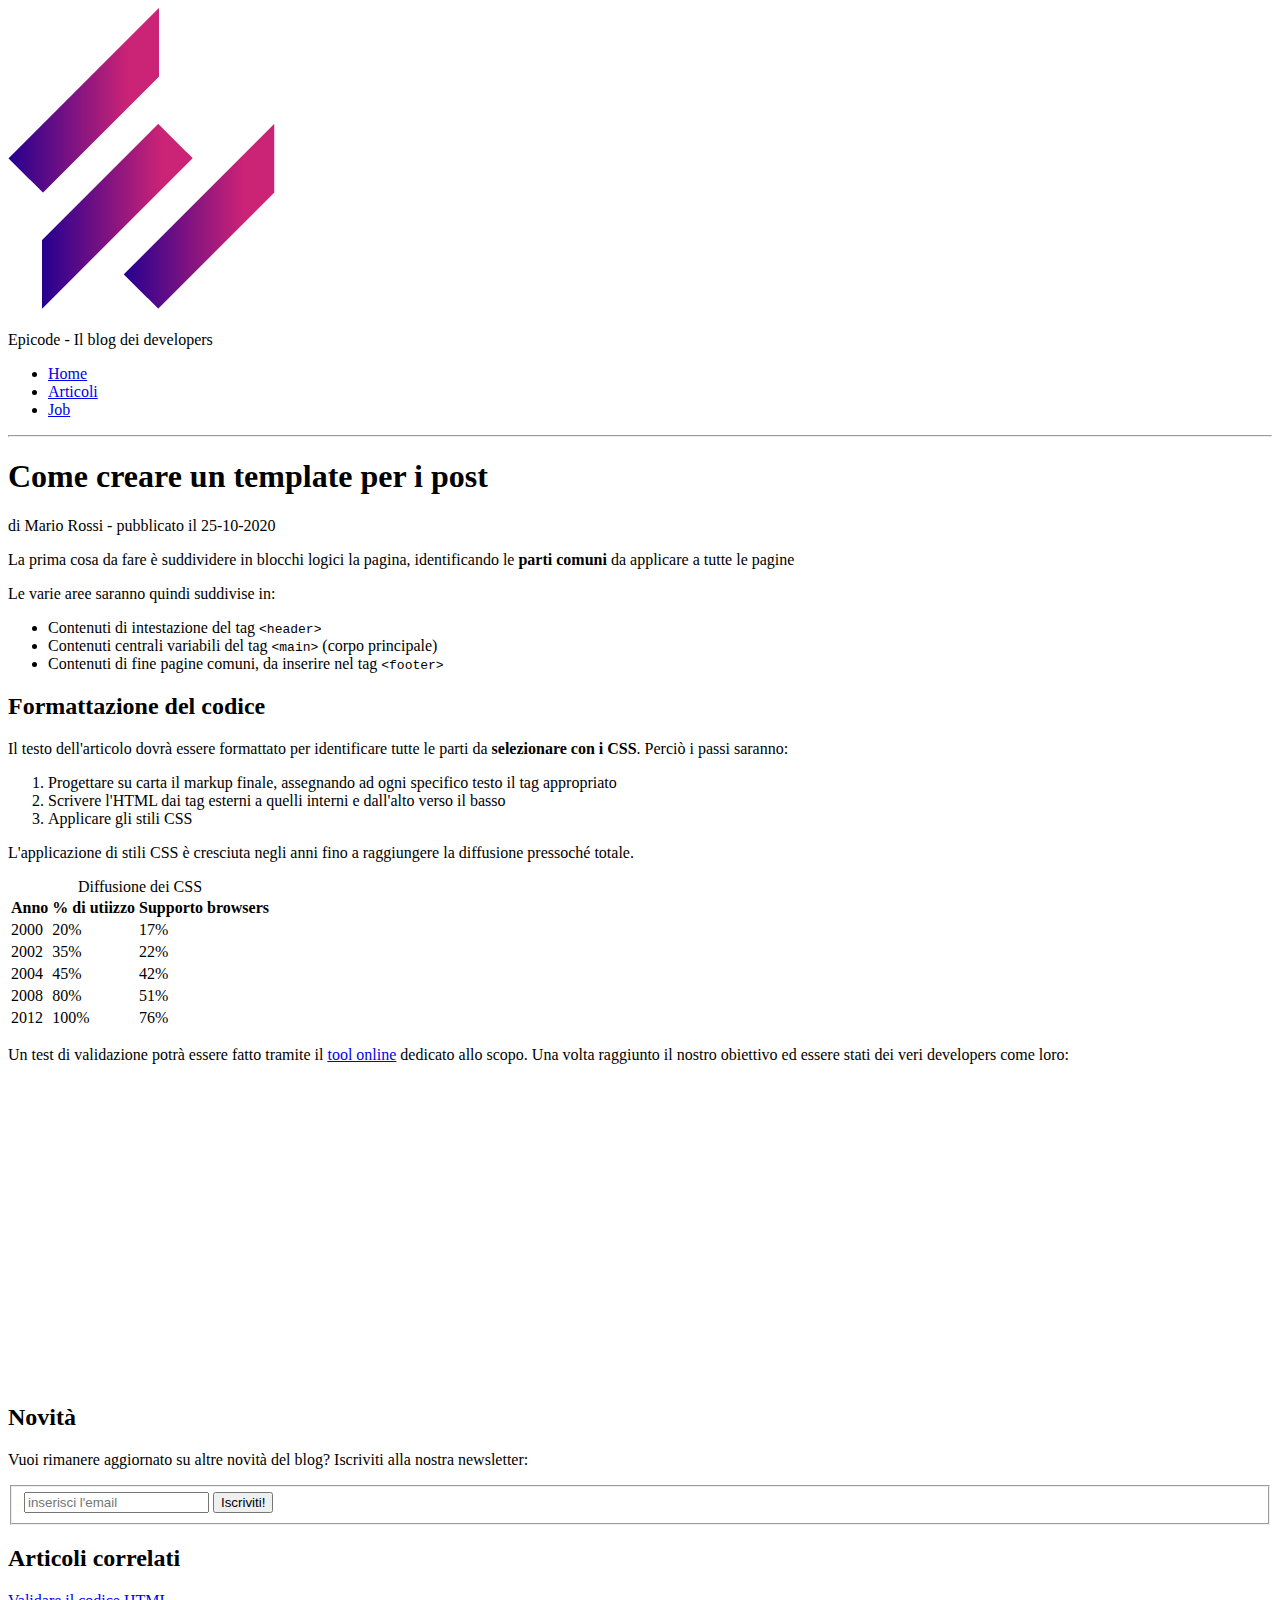
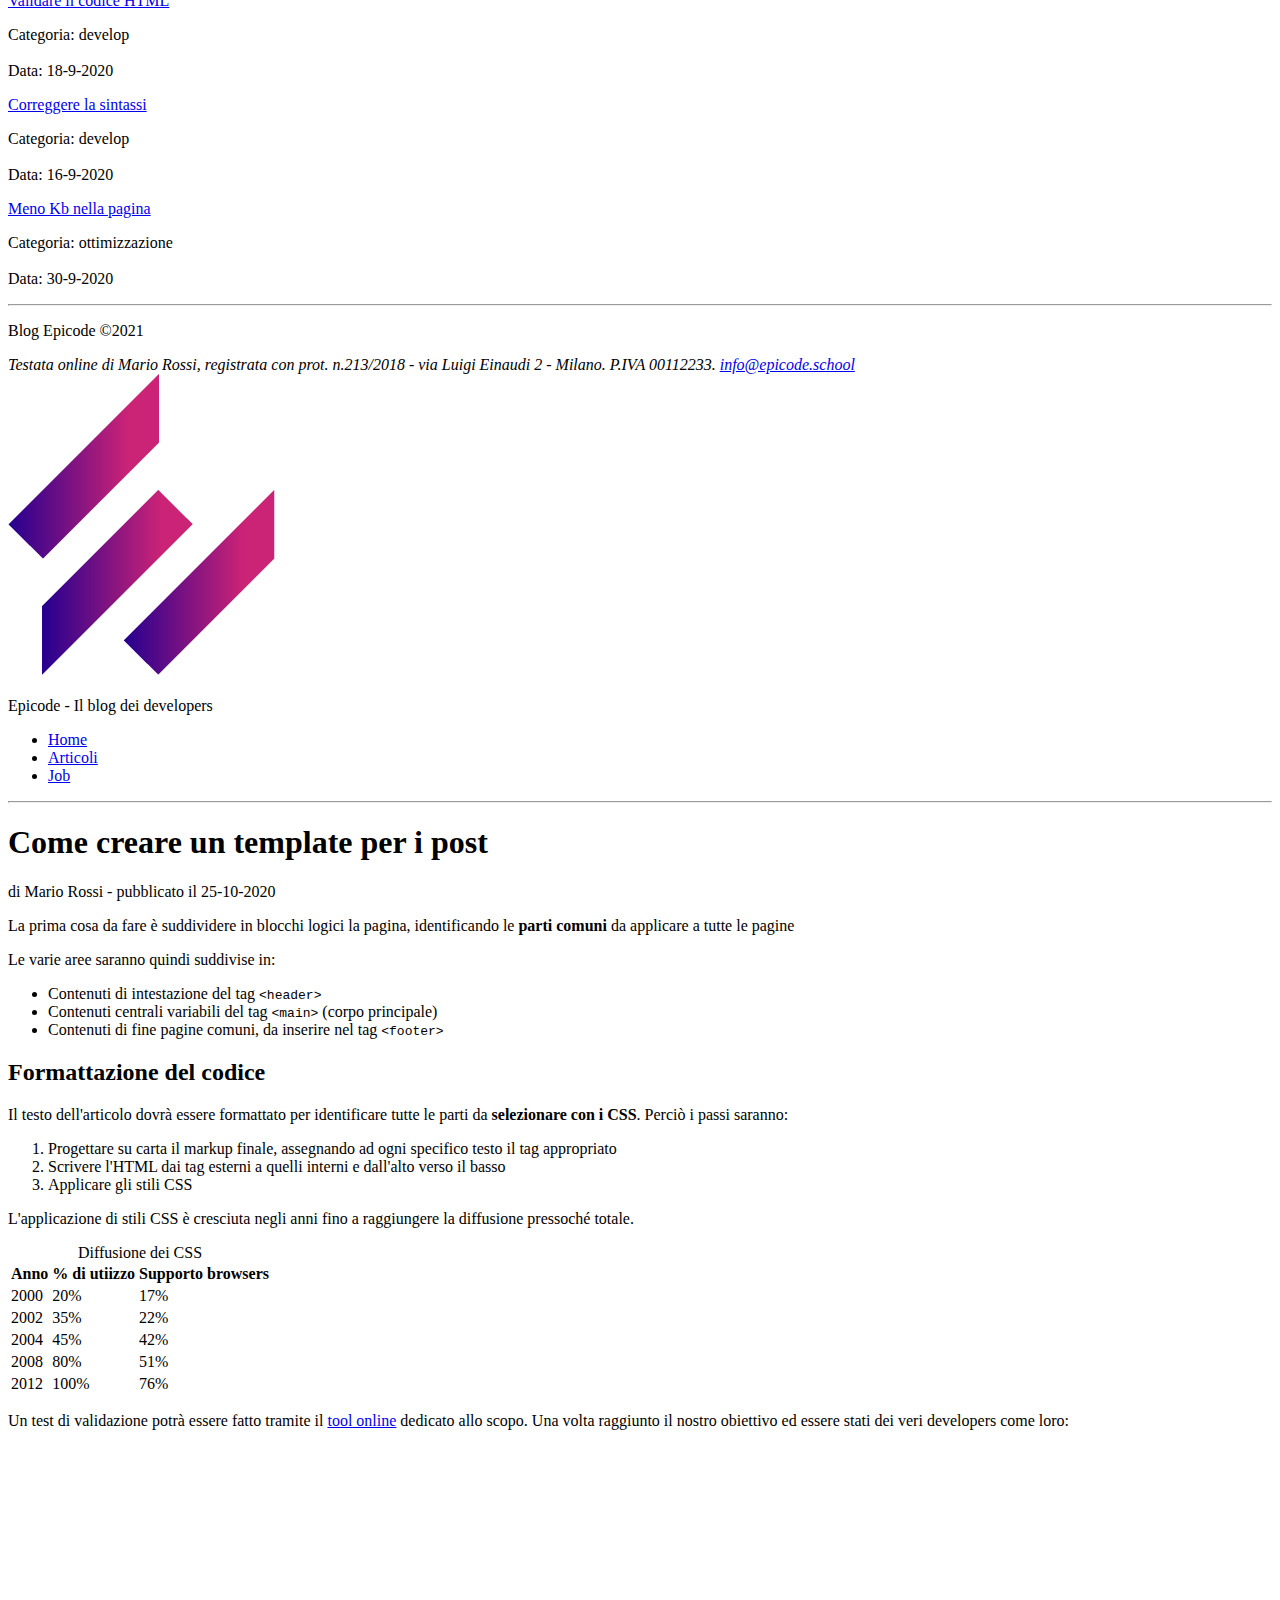
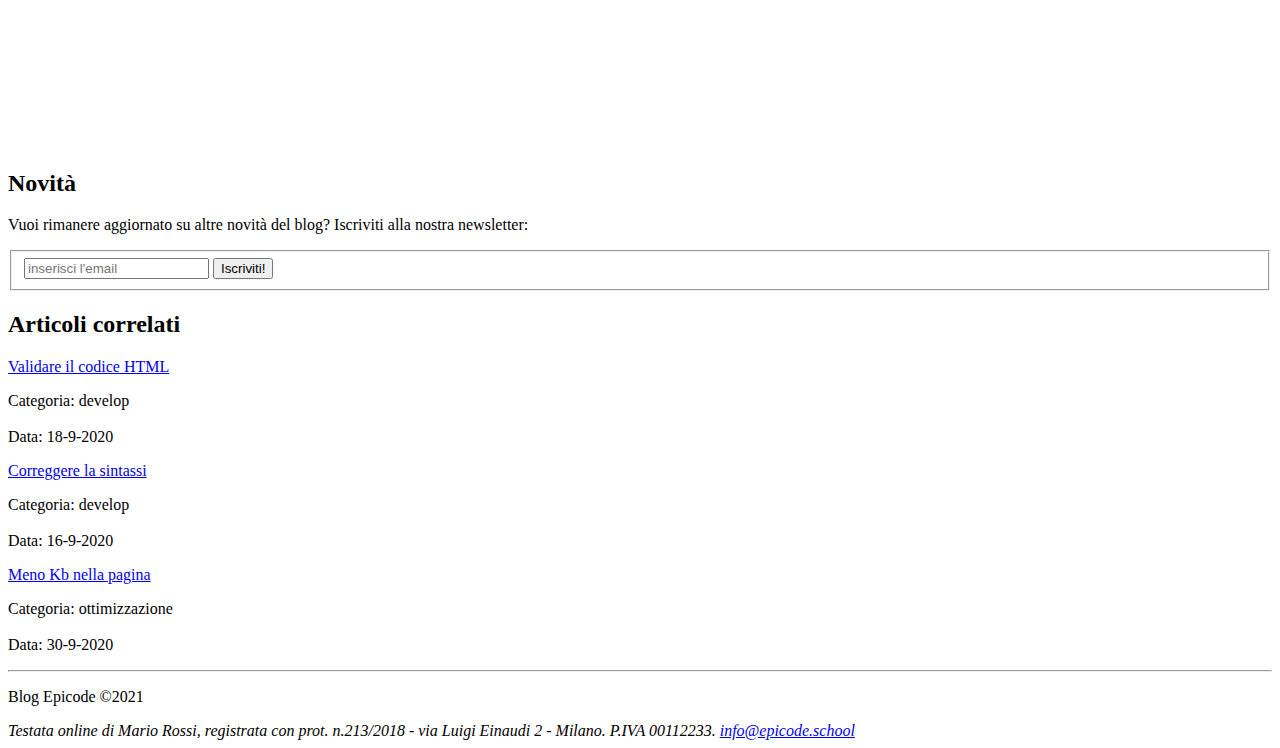
<file: Week1/Day2/index.html>
<!DOCTYPE html>
<html lang="it">

<head>
    <meta charset="UTF-8">
    <meta name="viewport" content="width=device-width, initial-scale=1.0">
    <meta name="description"
        content="Primi passi operativi per creare un modello di pagina HTML per un post. Scopri come iniziare in modo facile.">
    <title>Sviluppo di una pagina web - Blog Epicode</title>
</head>

<body>
    <header>
        <img src="assets/img/EPICODE-pitto-color.png" alt="Logo epicode"> <br><br>
        <caption>Epicode - Il blog dei developers</caption>
        <nav>
            <ul>
                <li>
                    <a href="javascript:void(0)">Home</a>
                </li>
                <li>
                    <a href="javascript:void(0)">Articoli</a>
                </li>
                <li>
                    <a href="javascript:void(0)">Job</a>
                </li>
            </ul>
        </nav>
        <hr>
    </header>
    <main>
        <article>
            <h1>Come creare un template per i post</h1>
            <p>di Mario Rossi - pubblicato il 25-10-2020</p>
            <p>La prima cosa da fare è suddividere in blocchi logici la pagina, identificando le <strong>parti
                    comuni</strong>
                da
                applicare a tutte le pagine </p>
            <p>Le varie aree saranno quindi suddivise in:
            <ul>
                <li>
                    Contenuti di intestazione del tag <kbd> &lt;header&gt;</kbd>
                </li>
                <li>
                    Contenuti centrali variabili del tag <kbd> &lt;main&gt;</kbd> (corpo principale)
                </li>
                <li>
                    Contenuti di fine pagine comuni, da inserire nel tag <kbd> &lt;footer&gt;</kbd>
                </li>
            </ul>

            <h2>Formattazione del codice</h2>
            <p>Il testo dell'articolo dovrà essere formattato per identificare tutte le parti da
                <strong>selezionare con i
                    CSS</strong>. Perciò i passi saranno:
            <ol>
                <li>Progettare su carta il markup finale, assegnando ad ogni specifico testo il tag appropriato
                </li>
                <li>Scrivere l'HTML dai tag esterni a quelli interni e dall'alto verso il basso</li>
                <li>Applicare gli stili CSS</li>
            </ol>
            L'applicazione di stili CSS è cresciuta negli anni fino a raggiungere la diffusione pressoché
            totale.
            </p>
            <table>
                <tbody>
                    <caption>Diffusione dei CSS</caption>
                    <tr>
                        <th> Anno</th>
                        <th> % di utiizzo</th>
                        <th> Supporto browsers</th>
                    </tr>
                    <tr>
                        <td>2000</td>
                        <td>20%</td>
                        <td>17%</td>
                    </tr>
                    <tr>
                        <td>2002</td>
                        <td>35%</td>
                        <td>22%</td>
                    </tr>
                    <tr>
                        <td>2004</td>
                        <td>45%</td>
                        <td>42%</td>
                    </tr>
                    <tr>
                        <td>2008</td>
                        <td>80%</td>
                        <td>51%</td>
                    </tr>
                    <tr>
                        <td>2012</td>
                        <td>100%</td>
                        <td>76%</td>
                    </tr>

                </tbody>
            </table>
            <p>Un test di validazione potrà essere fatto tramite il <a href="https://jigsaw.w3.org/css-validator/"
                    title="tool online">tool
                    online</a> dedicato allo scopo. Una volta
                raggiunto il nostro
                obiettivo ed essere stati dei veri developers come loro:
            <div>
                <iframe width="300" height="300" src="https://www.youtube.com/embed/dvOvHXruEDM"
                    title="YouTube video player" frameborder="0"
                    allow="accelerometer; autoplay; clipboard-write; encrypted-media; gyroscope; picture-in-picture; web-share"
                    allowfullscreen></iframe>
            </div>
            </p>
        </article>
    </main>
    <div>
        <h2>Novità</h2>
        <p>Vuoi rimanere aggiornato su altre novità del blog? Iscriviti alla nostra newsletter:


        <form method="POST" action="newsletter.php">
            <fieldset>
                <input type="email" placeholder="inserisci l'email" required>
                <button type="submit">Iscriviti!</button>
            </fieldset>
        </form>
        </p>
    </div>
    <aside>
        <h2>Articoli correlati</h2>
        <a href="javascript:void(0)" title="Validare il codice HTML link">Validare il codice HTML</a>
        <p>Categoria: develop <br><br> Data: 18-9-2020</p>
        <a href="javascript:void(0)" title="Correggere la sintassi">Correggere la sintassi</a>
        <p>Categoria: develop <br><br> Data: 16-9-2020</p>
        <a href="javascript:void(0)" title="Meno Kb nella pagina link">Meno Kb nella pagina</a>
        <p>Categoria: ottimizzazione <br><br> Data: 30-9-2020</p>
    </aside>
    <hr>
    <p>Blog Epicode &copy;2021</p>
    <footer>
        <address> Testata online di Mario Rossi, registrata con prot. n.213/2018 - via Luigi Einaudi 2 - Milano.
            P.IVA
            00112233.
            <a href="mailto:info@epicode.school">info@epicode.school</a>
        </address>
    </footer>
</body>
<!DOCTYPE html>
<html lang="it">

<head>
    <meta charset="UTF-8">
    <meta name="viewport" content="width=device-width, initial-scale=1.0">
    <meta name="description"
        content="Primi passi operativi per creare un modello di pagina HTML per un post. Scopri come iniziare in modo facile.">
    <title>Sviluppo di una pagina web - Blog Epicode</title>
</head>

<body>
    <header>
        <img src="assets/img/EPICODE-pitto-color.png" alt="Logo epicode"> <br><br>
        <caption>Epicode - Il blog dei developers</caption>
        <nav>
            <ul>
                <li>
                    <a href="javascript:void(0)">Home</a>
                </li>
                <li>
                    <a href="javascript:void(0)">Articoli</a>
                </li>
                <li>
                    <a href="javascript:void(0)">Job</a>
                </li>
            </ul>
        </nav>
        <hr>
    </header>
    <main>
        <article>
            <h1>Come creare un template per i post</h1>
            <p>di Mario Rossi - pubblicato il 25-10-2020</p>
            <p>La prima cosa da fare è suddividere in blocchi logici la pagina, identificando le <strong>parti
                    comuni</strong>
                da
                applicare a tutte le pagine </p>
            <p>Le varie aree saranno quindi suddivise in:
            <ul>
                <li>
                    Contenuti di intestazione del tag <kbd> &lt;header&gt;</kbd>
                </li>
                <li>
                    Contenuti centrali variabili del tag <kbd> &lt;main&gt;</kbd> (corpo principale)
                </li>
                <li>
                    Contenuti di fine pagine comuni, da inserire nel tag <kbd> &lt;footer&gt;</kbd>
                </li>
            </ul>

            <h2>Formattazione del codice</h2>
            <p>Il testo dell'articolo dovrà essere formattato per identificare tutte le parti da
                <strong>selezionare con i
                    CSS</strong>. Perciò i passi saranno:
            <ol>
                <li>Progettare su carta il markup finale, assegnando ad ogni specifico testo il tag appropriato
                </li>
                <li>Scrivere l'HTML dai tag esterni a quelli interni e dall'alto verso il basso</li>
                <li>Applicare gli stili CSS</li>
            </ol>
            L'applicazione di stili CSS è cresciuta negli anni fino a raggiungere la diffusione pressoché
            totale.
            </p>
            <table>
                <tbody>
                    <caption>Diffusione dei CSS</caption>
                    <tr>
                        <th> Anno</th>
                        <th> % di utiizzo</th>
                        <th> Supporto browsers</th>
                    </tr>
                    <tr>
                        <td>2000</td>
                        <td>20%</td>
                        <td>17%</td>
                    </tr>
                    <tr>
                        <td>2002</td>
                        <td>35%</td>
                        <td>22%</td>
                    </tr>
                    <tr>
                        <td>2004</td>
                        <td>45%</td>
                        <td>42%</td>
                    </tr>
                    <tr>
                        <td>2008</td>
                        <td>80%</td>
                        <td>51%</td>
                    </tr>
                    <tr>
                        <td>2012</td>
                        <td>100%</td>
                        <td>76%</td>
                    </tr>

                </tbody>
            </table>
            <p>Un test di validazione potrà essere fatto tramite il <a href="https://jigsaw.w3.org/css-validator/"
                    title="tool online">tool
                    online</a> dedicato allo scopo. Una volta
                raggiunto il nostro
                obiettivo ed essere stati dei veri developers come loro:
            <div>
                <iframe width="300" height="300" src="https://www.youtube.com/embed/dvOvHXruEDM"
                    title="YouTube video player" frameborder="0"
                    allow="accelerometer; autoplay; clipboard-write; encrypted-media; gyroscope; picture-in-picture; web-share"
                    allowfullscreen></iframe>
            </div>
            </p>
        </article>
    </main>
    <div>
        <h2>Novità</h2>
        <p>Vuoi rimanere aggiornato su altre novità del blog? Iscriviti alla nostra newsletter:


        <form method="POST" action="newsletter.php">
            <fieldset>
                <input type="email" placeholder="inserisci l'email" required>
                <button type="submit">Iscriviti!</button>
            </fieldset>
        </form>
        </p>
    </div>
    <aside>
        <h2>Articoli correlati</h2>
        <a href="javascript:void(0)" title="Validare il codice HTML link">Validare il codice HTML</a>
        <p>Categoria: develop <br><br> Data: 18-9-2020</p>
        <a href="javascript:void(0)" title="Correggere la sintassi">Correggere la sintassi</a>
        <p>Categoria: develop <br><br> Data: 16-9-2020</p>
        <a href="javascript:void(0)" title="Meno Kb nella pagina link">Meno Kb nella pagina</a>
        <p>Categoria: ottimizzazione <br><br> Data: 30-9-2020</p>
    </aside>
    <hr>
    <p>Blog Epicode &copy;2021</p>
    <footer>
        <address> Testata online di Mario Rossi, registrata con prot. n.213/2018 - via Luigi Einaudi 2 - Milano.
            P.IVA
            00112233.
            <a href="mailto:info@epicode.school">info@epicode.school</a>
        </address>
    </footer>
</body>

</html>

</html>
</file>
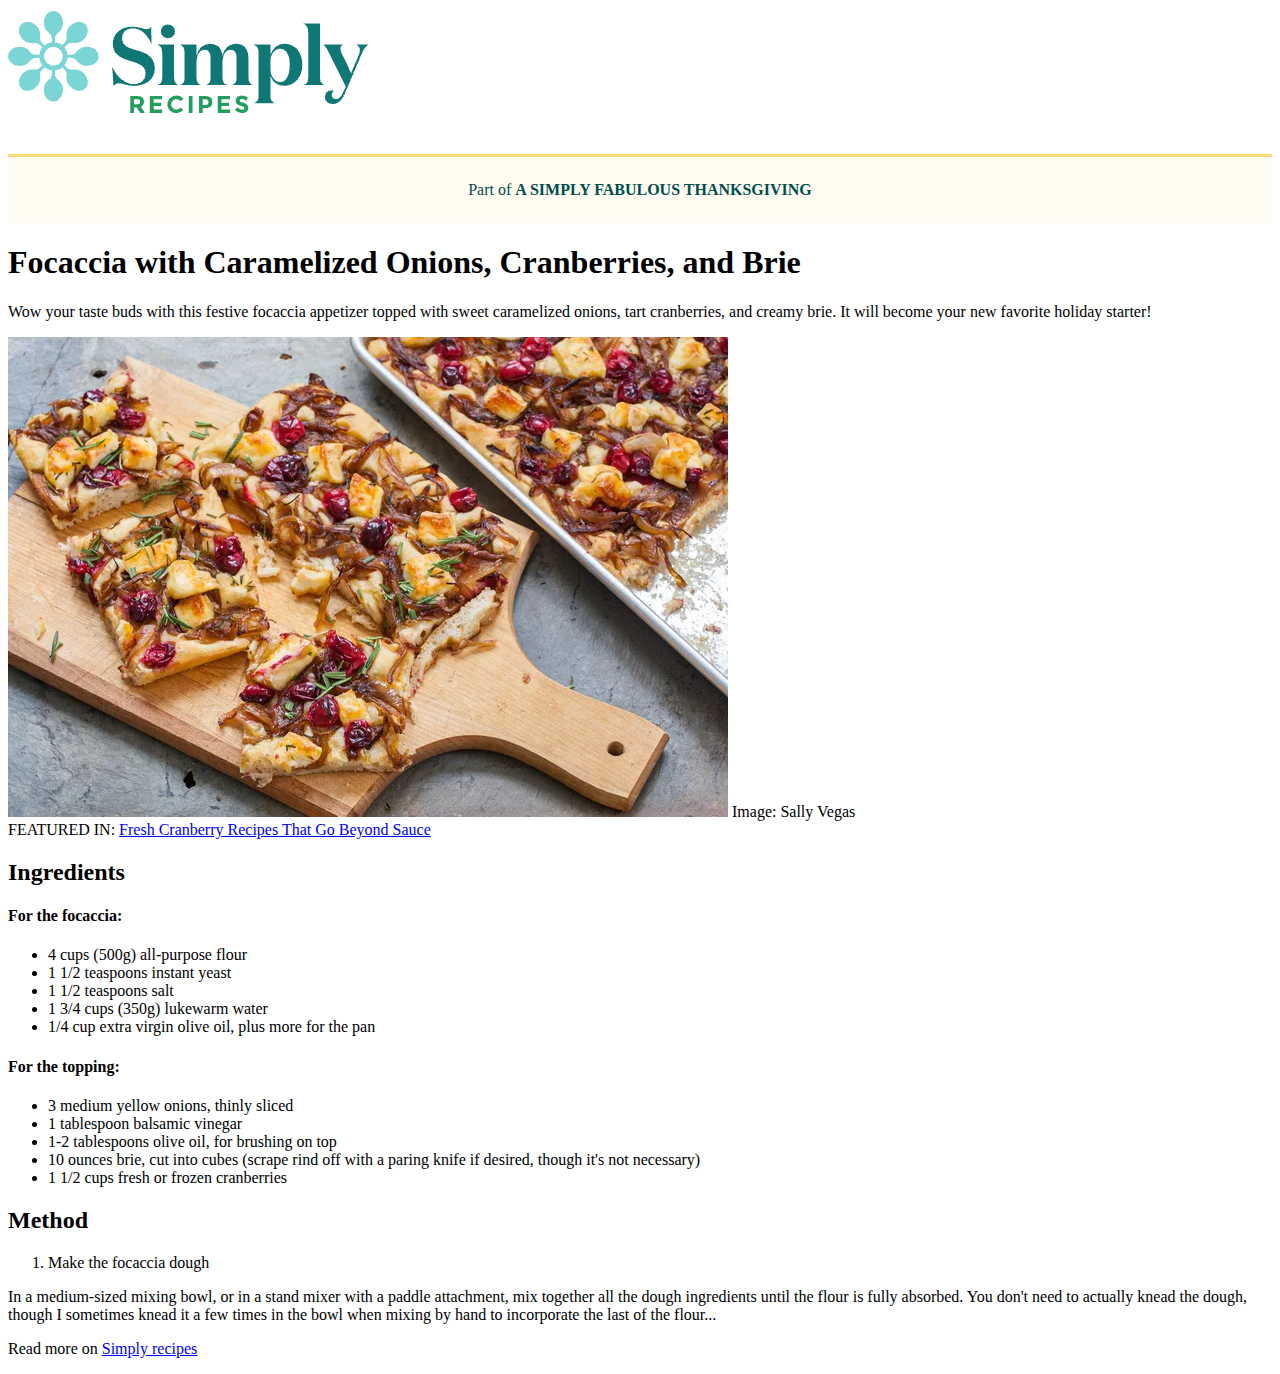
<file: Week1/Day3/index.html>
<!DOCTYPE html>
<html lang="it">

<head>
    <meta charset="UTF-8">
    <meta name="viewport" content="width=device-width, initial-scale=1.0">
    <link rel="stylesheet" href="assets/css/style.css">
    <title>Esercizio3</title>
</head>

<body>
    <header>
        <img id="logo" src="assets/img/logo.png" alt="logo Simply Recipes">
        <nav class="headline">Part of <strong>A SIMPLY FABULOUS THANKSGIVING</strong></nav>
    </header>
    <article class="content">
        <h1>Focaccia with Caramelized Onions, Cranberries, and Brie</h1>
        <p> Wow your taste buds with this festive focaccia appetizer topped with sweet caramelized onions, tart
            cranberries, and creamy brie. It will become your new favorite holiday starter!
        </p>
        <img src="assets/img/focaccia.png">
        <span id="author">Image: Sally Vegas</span>
    </article>
    <aside>
        <div id="featured">
            <span>FEATURED IN:</span>
            <a href="javascript:void(0)" title="link per Fresh Cranberry Recipes">Fresh Cranberry Recipes
                That
                Go Beyond
                Sauce</a>
        </div>
    </aside>

    <main>
        <section class="ingredients">
            <div class="ingr">
                <h2>Ingredients</h2>
            </div>
            <article>
                <h4>For the focaccia:</h4>
                <ul>
                    <li>4 cups (500g) all-purpose flour</li>
                    <li>1 1/2 teaspoons instant yeast</li>
                    <li>1 1/2 teaspoons salt</li>
                    <li>1 3/4 cups (350g) lukewarm water</li>
                    <li>1/4 cup extra virgin olive oil, plus more for the pan</li>
                </ul>
            </article>
            <article>
                <h4>For the topping:</h4>
                <ul>
                    <li>3 medium yellow onions, thinly sliced</li>
                    <li>1 tablespoon balsamic vinegar</li>
                    <li>1-2 tablespoons olive oil, for brushing on top</li>
                    <li>10 ounces brie, cut into cubes (scrape rind off with a paring knife if desired, though it's
                        not necessary)</li>
                    <li>1 1/2 cups fresh or frozen cranberries</li>
                </ul>
            </article>
        </section>
        <article>
            <div class="method"></div>
            <h2>Method</h2>
            <ol>
                <li>Make the focaccia dough</li>
            </ol>
            <p>In a medium-sized mixing bowl, or in a stand mixer with a paddle attachment, mix together all the
                dough ingredients until the flour is fully absorbed. You don't need to actually knead the dough,
                though I sometimes knead it a few times in the bowl when mixing by hand to incorporate the last of
                the flour...</p>
        </article>
    </main>
    <footer>
        <p> Read more on <a id="link" href="https://www.simplyrecipes.com/recipes/focaccia_with_caramelized_onions_cranberries_and_brie/
    ">Simply recipes</a>
        </p>
    </footer>


</body>

</html>
</file>
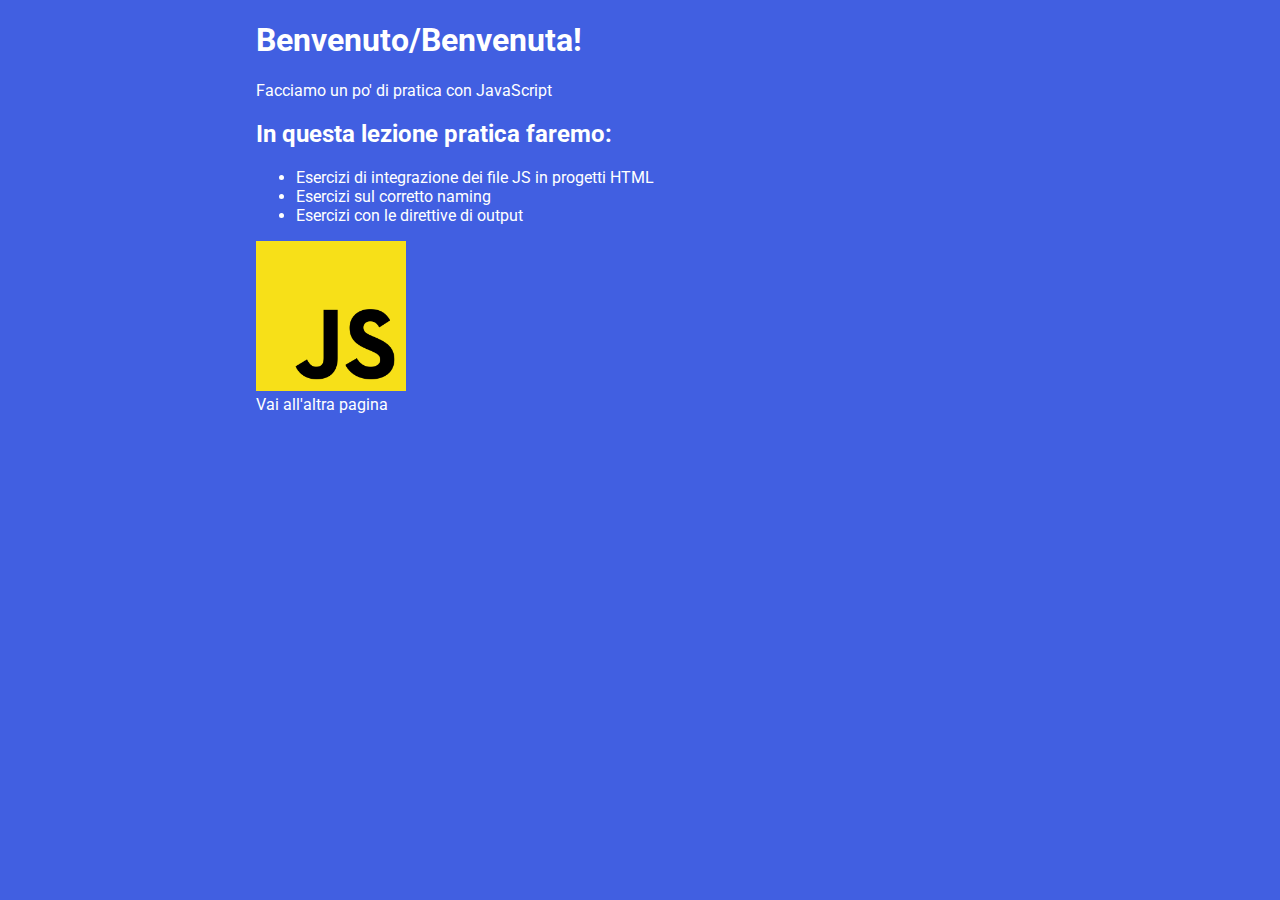
<file: Week2/D1/index.html>
<!DOCTYPE html>
<html lang="it">
<head>
    <meta charset="UTF-8">
    <meta name="viewport" content="width=device-width, initial-scale=1.0">
    <title>Esercizio W2 D1</title>
    <link rel="stylesheet" href="assets/css/style.css">
    <script src=""></script>
</head>
<body>
    <h1>Benvenuto/Benvenuta!</h1>
    <p>Facciamo un po' di pratica con JavaScript</p>
    <h2>In questa lezione pratica faremo:</h2>
    <ul>
        <li>Esercizi di integrazione dei file JS in progetti HTML</li>
        <li>Esercizi sul corretto naming</li>
        <li>Esercizi con le direttive di output</li>
    </ul>
    <a href="./index2.html"><img width="150" src="assets/img/js.png" alt="logoJS"><br> Vai all'altra pagina</a>
</body>
</html>
</file>
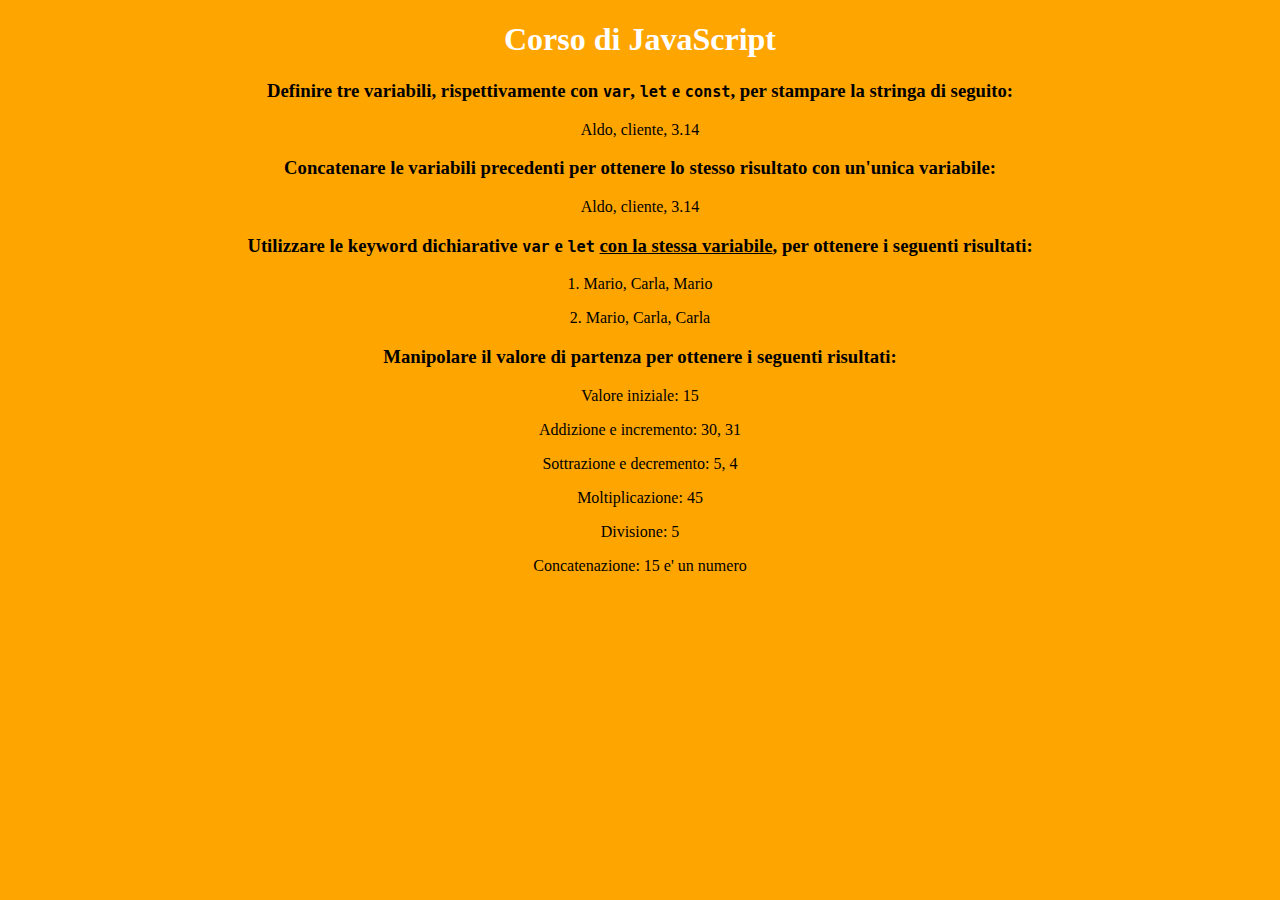
<file: Week2/D2/index.html>
<!DOCTYPE html>
<html lang="IT">

<head>
    <meta charset="UTF-8" />
    <meta name="viewport" content="width=device-width, initial-scale=1.0" />
    <meta http-equiv="X-UA-Compatible" content="ie=edge" />
    <title>Esercizio 2</title>
    <link rel="stylesheet" href="assets/css/style.css">
</head>

<body>
    <h1>Corso di JavaScript</h1>

    <h3>Definire tre variabili, rispettivamente con <code>var</code>, <code>let</code> e <code>const</code>, per stampare la stringa di seguito:</h3>
    <p id="concatena"></p>

    <h3>Concatenare le variabili precedenti per ottenere lo stesso risultato con un'unica variabile:</h3>
    <p id="concatena2"></p>

    <h3>Utilizzare le keyword dichiarative <code>var</code> e <code>let</code> <u>con la stessa variabile</u>, per ottenere i seguenti risultati:</h3>
    <p>1. <span id="var"></span>, <span id="let"></span>, <span id="final"></span></p>
    <p>2. <span id="let2"></span>, <span id="let3"></span>, <span id="final2"></span></p>

    <h3>Manipolare il valore di partenza per ottenere i seguenti risultati:</h3>
    <p id="iniziale">Valore iniziale: </p>
    <p id="valore1">Addizione e incremento: </p>
    <p id="valore2">Sottrazione e decremento: </p>
    <p id="valore3">Moltiplicazione: </p>
    <p id="valore4">Divisione: </p>
    <p id="valore5">Concatenazione: </p>

    <p>&nbsp;</p>
    <p>&nbsp;</p>
    <p>&nbsp;</p>

    <script src="assets/js/script.js"></script>
</body>

</html>
</file>
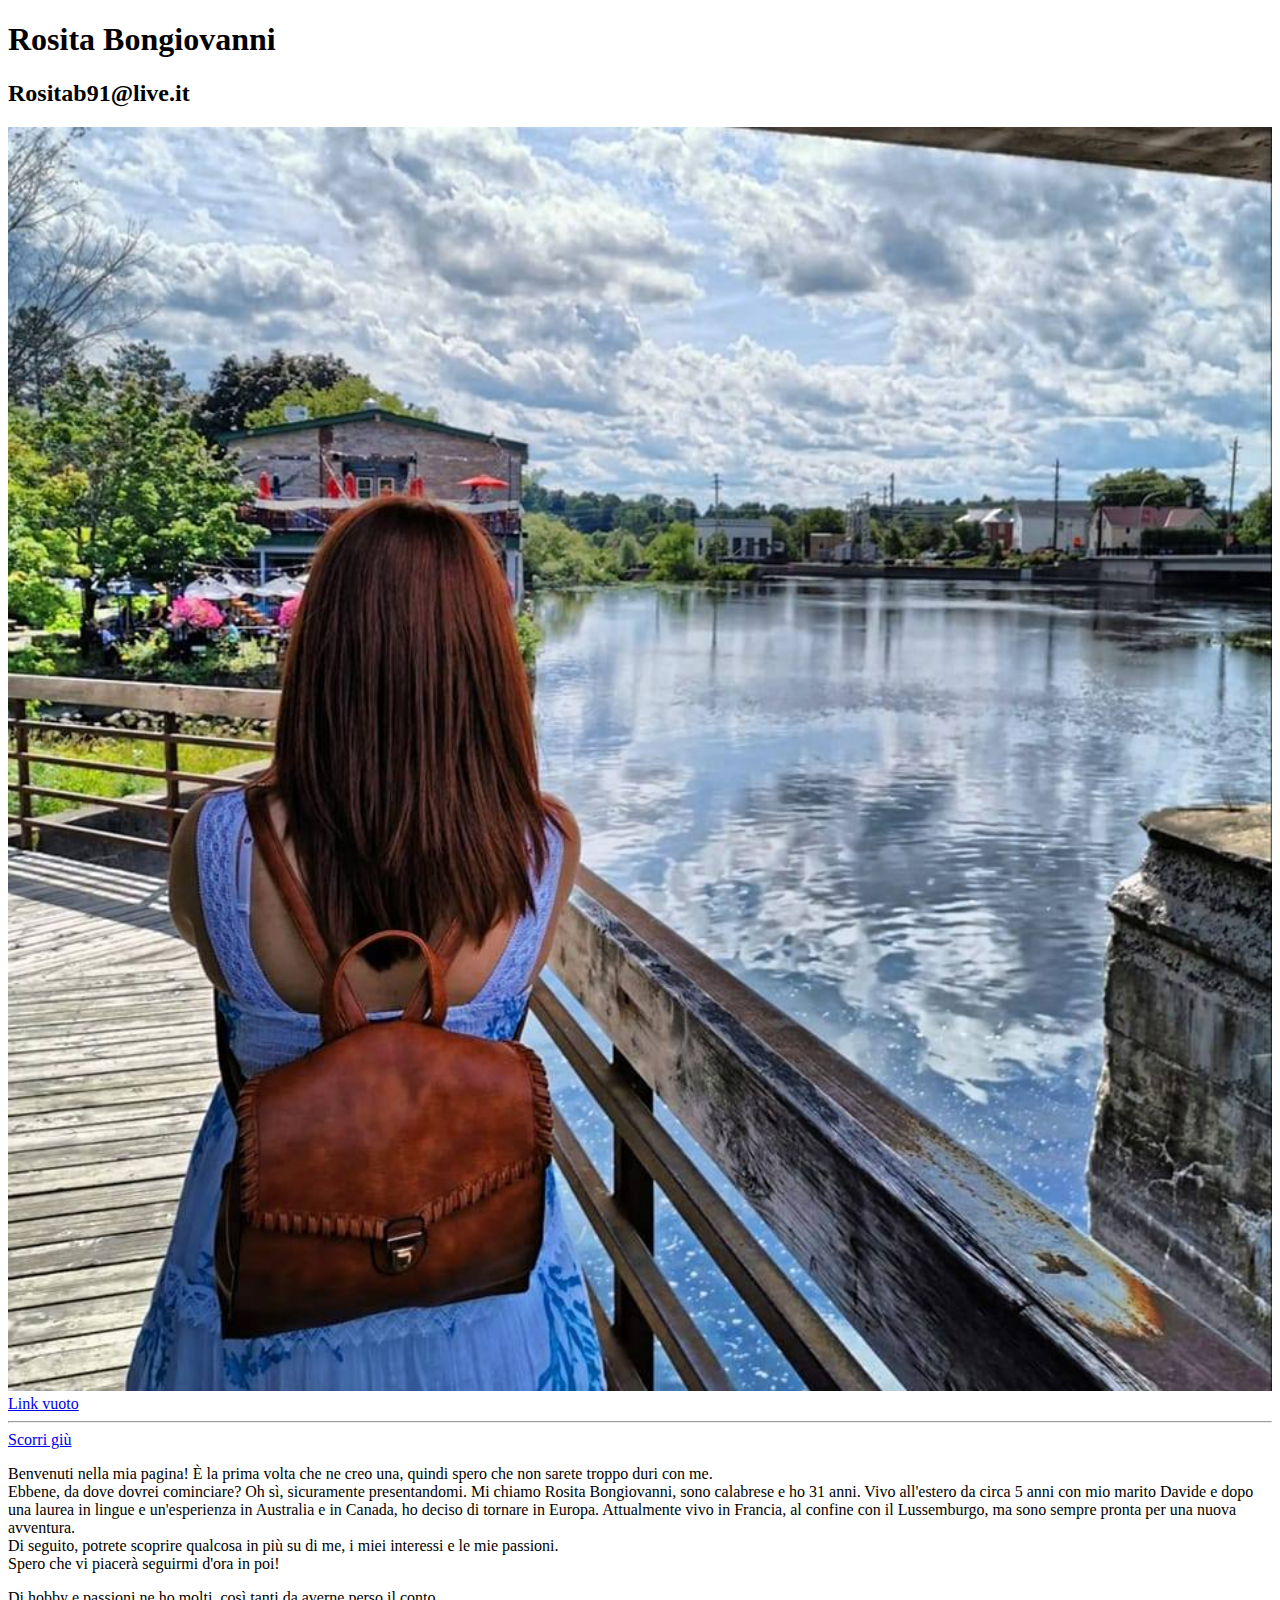
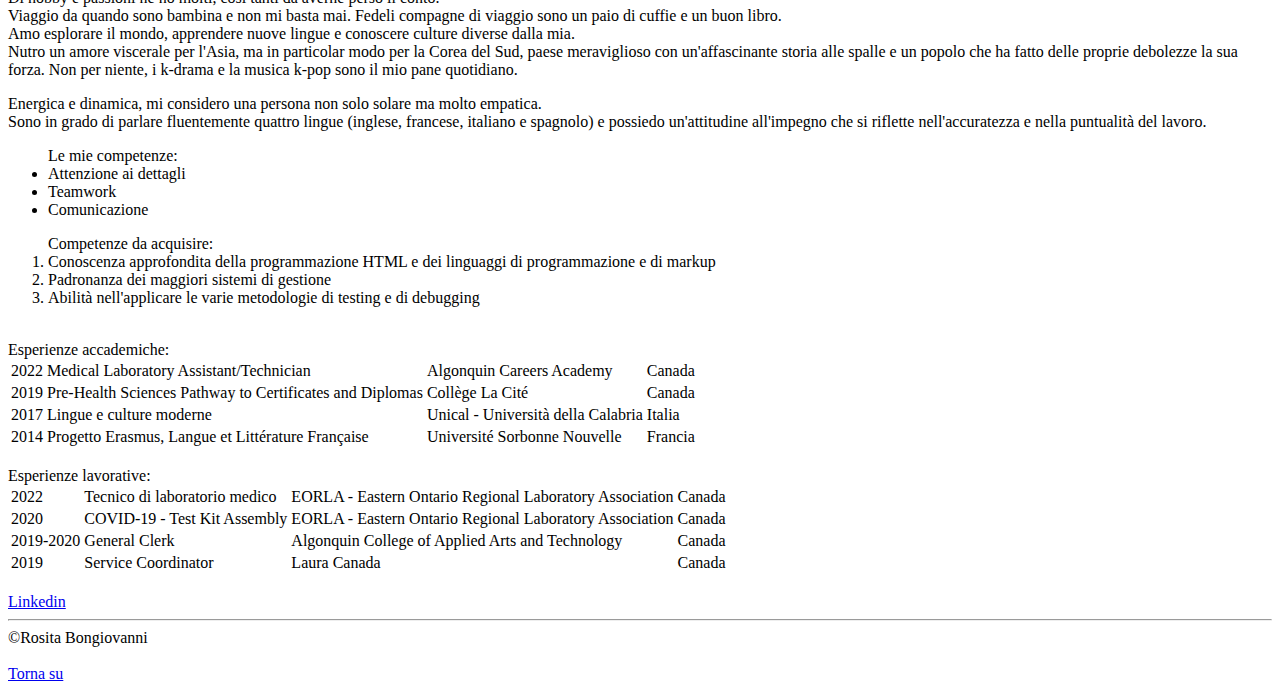
<file: Week1/Day1/Esercizio1.html>
<!DOCTYPE html>
<html lang="it">

<head>
    <meta charset="UTF-8">
    <meta name="viewport" content="width=device-width, initial-scale=1.0">
    <title>Esercizio1</title>
</head>

<body>
    <h1>Rosita Bongiovanni</h1>
    <h2>Rositab91@live.it</h2>
    <main id="Torna su">
        <img width="100%" src="assets/img/Foto profilo.jpg" alt="Una foto di me scattata in Canada" /></a>
        <br>
        <a href="javascript:void(0)">Link vuoto </a>


        <hr>
        <a href="#footer">Scorri giù</a>

        <p>Benvenuti nella mia pagina! È la prima volta che ne creo una, quindi spero che non sarete troppo duri con
            me.
            <br>
            Ebbene, da dove dovrei cominciare? Oh sì, sicuramente presentandomi. Mi chiamo Rosita Bongiovanni, sono
            calabrese e ho 31
            anni. Vivo all'estero da circa 5 anni con mio marito Davide e dopo una laurea in lingue e un'esperienza
            in
            Australia e in Canada, ho deciso di tornare
            in Europa. Attualmente vivo in Francia, al confine con il Lussemburgo, ma sono sempre pronta per una
            nuova
            avventura. <br> Di seguito, potrete scoprire qualcosa in più su di me, i miei interessi e le mie
            passioni.
            <br> Spero che vi piacerà seguirmi d'ora in poi!
        </p>
        <p>
            Di hobby e passioni ne ho molti, così tanti da averne perso il conto.
            <br> Viaggio da quando sono bambina e non mi
            basta mai.
            Fedeli compagne di viaggio sono un paio di cuffie e un buon libro. <br> Amo esplorare il mondo,
            apprendere
            nuove lingue e conoscere culture diverse dalla mia. <br>
            Nutro un amore viscerale per l'Asia, ma in particolar
            modo
            per la Corea del Sud, paese meraviglioso con un'affascinante storia alle spalle e un popolo che ha fatto
            delle
            proprie debolezze la sua forza. Non per niente, i k-drama e la musica k-pop sono il mio pane quotidiano.
        </p>
    </main>

    <p><a #=""> Energica e dinamica, mi considero una persona non solo solare ma molto empatica. <br> Sono in
            grado di
            parlare fluentemente quattro lingue
            (inglese,
            francese, italiano e spagnolo) e possiedo un'attitudine all'impegno che si riflette nell'accuratezza e
            nella
            puntualità del lavoro. </a></p>
    <section>
        <ul title="Le mie competenze">
            <span> Le mie competenze:</span>
            <li>Attenzione ai dettagli</li>
            <li>Teamwork</li>
            <li>Comunicazione</li>
        </ul>

        <ol title="Competenze da acquisire">
            <span> Competenze da acquisire:</span>
            <li>Conoscenza approfondita della programmazione HTML e dei linguaggi di programmazione e di markup</li>
            <li>Padronanza dei maggiori sistemi di gestione</li>
            <li>Abilità nell'applicare le varie metodologie di testing e di debugging</li>
        </ol>
    </section>
    <br>
    <div>
        <table>
            <span> Esperienze accademiche: </span>
            <tr>
                <td>2022</td>
                <td>Medical Laboratory Assistant/Technician</td>
                <td>Algonquin Careers Academy</td>
                <td>Canada</td>
            </tr>
            <tr>
                <td>2019</td>
                <td>Pre-Health Sciences Pathway to Certificates and Diplomas</td>
                <td>Collège La Cité</td>
                <td>Canada</td>
            </tr>
            <tr>
                <td>2017</td>
                <td>Lingue e culture moderne</td>
                <td>Unical - Università della Calabria</td>
                <td>Italia</td>
            </tr>
            <tr>
                <td>2014</td>
                <td>Progetto Erasmus, Langue et Littérature Française</td>
                <td>Université Sorbonne Nouvelle</td>
                <td>Francia</td>
            </tr>
        </table>
    </div>
    <br>
    <div>
        <table>
            <span> Esperienze lavorative: </span>
            <tr>
                <td>2022</td>
                <td>Tecnico di laboratorio medico</td>
                <td>EORLA - Eastern Ontario Regional Laboratory Association</td>
                <td>Canada</td>
            </tr>
            <tr>
                <td>2020</td>
                <td>COVID-19 - Test Kit Assembly</td>
                <td>EORLA - Eastern Ontario Regional Laboratory Association</td>
                <td>Canada</td>
            </tr>
            <tr>
                <td>2019-2020</td>
                <td>General Clerk</td>
                <td>Algonquin College of Applied Arts and Technology</td>
                <td>Canada</td>
            </tr>
            <tr>
                <td>2019</td>
                <td>Service Coordinator</td>
                <td>Laura Canada</td>
                <td>Canada</td>
            </tr>
        </table>
    </div>
    <br>
    <div> <a href="https://www.linkedin.com/in/rosita-bongiovanni/" target="_blank">Linkedin</a> </div>

    <hr>
    <footer id="footer">&copy;Rosita Bongiovanni</footer>
    <br>
    <a href="#main">Torna su</a>
</body>

</html>
</file>
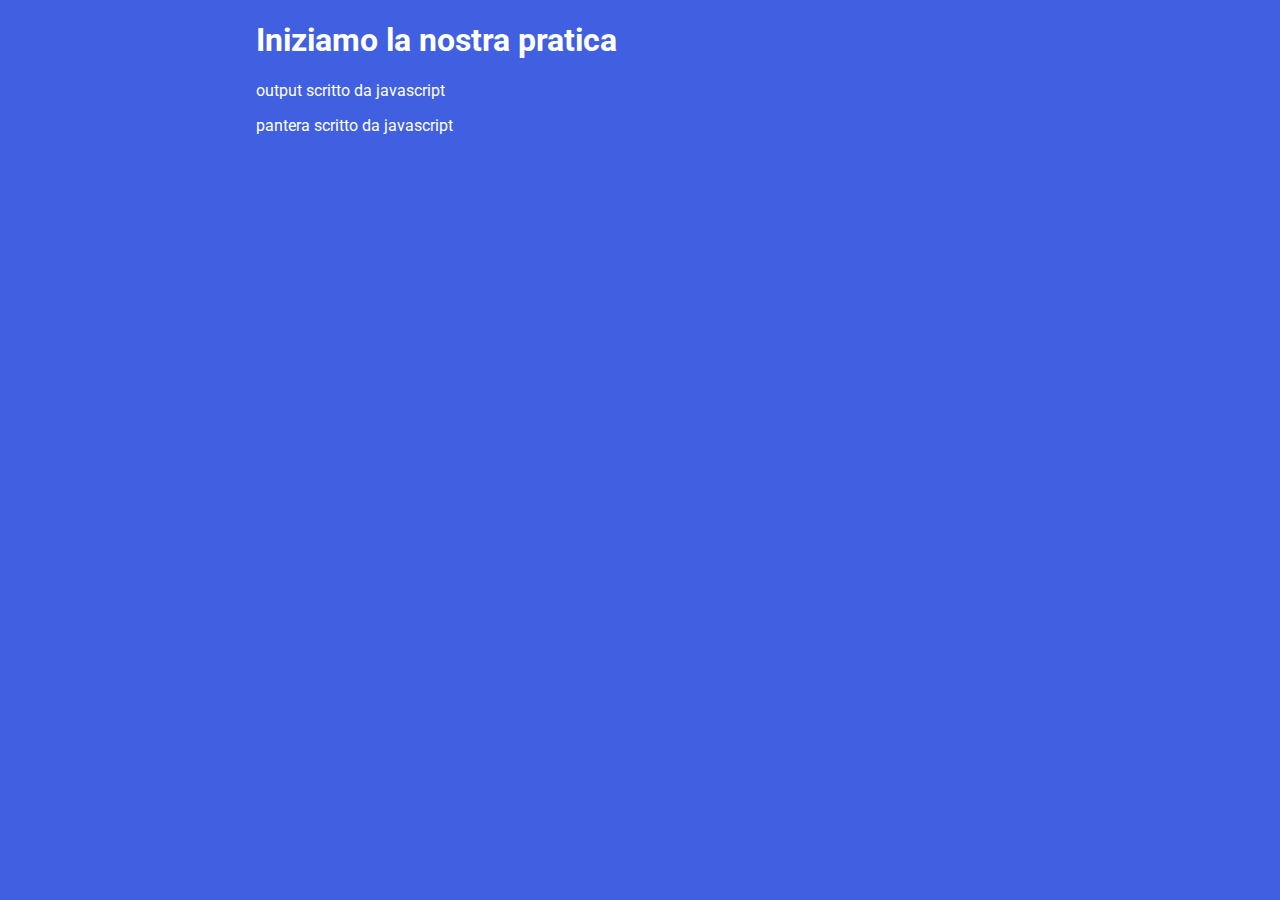
<file: Week2/D1/index2.html>
<!DOCTYPE html>
<html lang="it">
<head>
    <meta charset="UTF-8">
    <meta name="viewport" content="width=device-width, initial-scale=1.0">
    <title>Esercizio W2 D1 - 2</title>
    <link rel="stylesheet" href="assets/css/style.css">
    
</head>
<body>

<script src="assets/js/index.js"></script>
<script src="assets/js/naming.js"></script>
</body>
</html>
</file>
<file: Week1/Day3/assets/css/style.css>
html,
body {
    font-family: Georgia, 'Times New Roman', Times, serif;
}

#logo {
    text-align: center;
    margin-bottom: 2em;
}

.headline {
    text-align: center;
    color: #004d4d;
    border-top: #ffd977;
    background-color: #fefbf1;
    border-top-style: outset;
    padding: 1.5em;
}

.h1 {
    text-align: center;
}

.img {
    text-align: center;
}
</file>
<file: Week2/D1/assets/css/style.css>
@import url('https://fonts.googleapis.com/css2?family=Montserrat:ital,wght@0,400;0,700;1,400;1,600&family=Poppins:wght@100;200;300;400;600;700&family=Roboto:wght@400;700&display=swap');
html, body {
    margin-left: 8em;
    background-color: #415fe1;
    color: white;
    font-family: 'Roboto', sans-serif;
}
a {
    text-decoration: none;
    color: white;
}
a:hover {
    color: black;
}
</file>
<file: Week2/D2/assets/css/style.css>
html, body {
    margin: 0;
    padding: 0;
    text-align: center;
    background-color: orange;
}
h1 {
    color: white;
}
</file>
